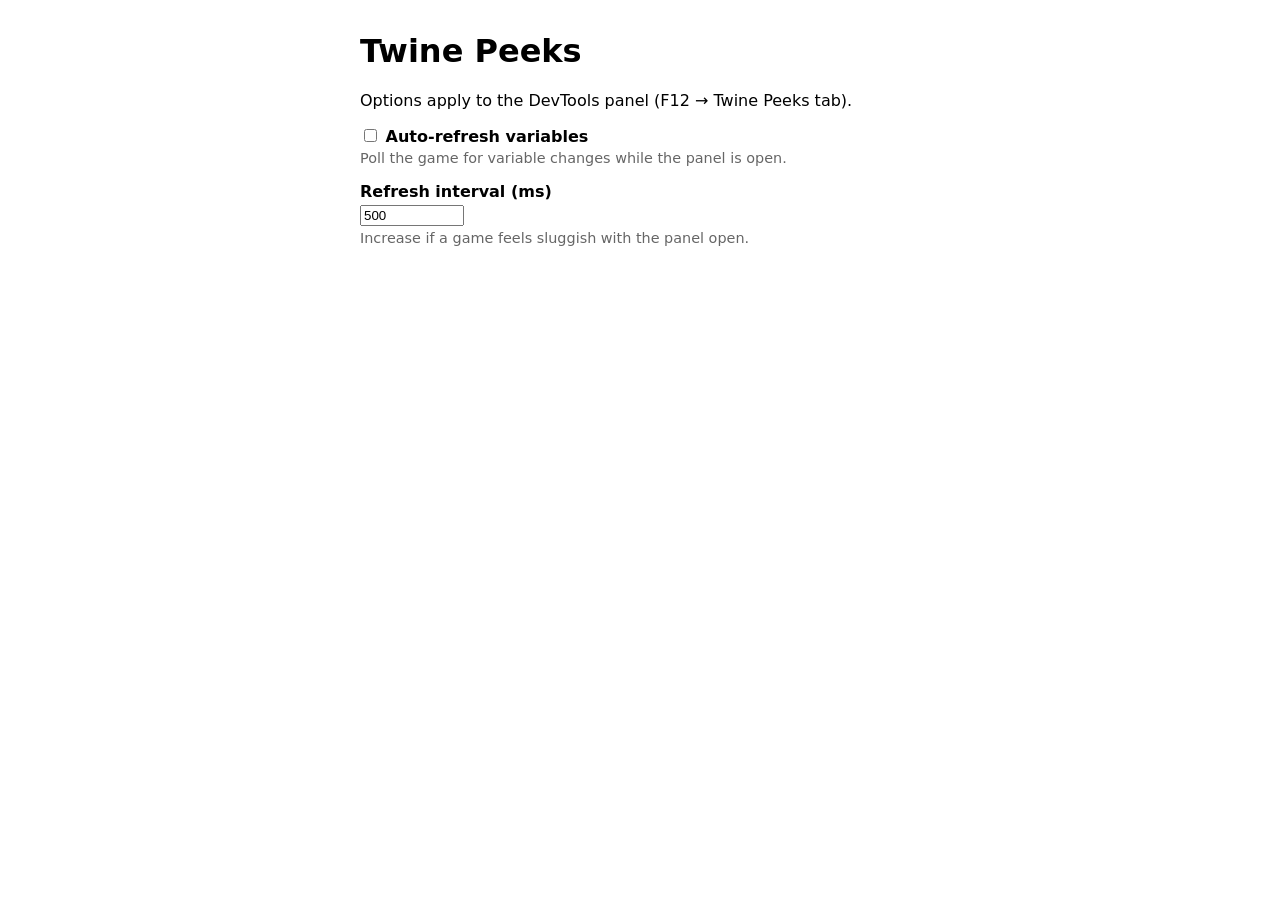
<file: extension/options.html>
<!doctype html>
<html lang="en">
<head>
  <meta charset="UTF-8"/>
  <title>Twine Peeks — Options</title>
  <style>
    body { font-family: system-ui, sans-serif; max-width: 560px; margin: 2rem auto; padding: 0 1rem; }
    label { display: block; margin: 1rem 0 0.25rem; font-weight: 600; }
    input[type="number"] { width: 6rem; }
    p.hint { color: #666; font-size: 0.9rem; margin-top: 0.25rem; }
  </style>
</head>
<body>
  <h1>Twine Peeks</h1>
  <p>Options apply to the DevTools panel (F12 → Twine Peeks tab).</p>

  <label>
    <input type="checkbox" id="autoRefresh"/>
    Auto-refresh variables
  </label>
  <p class="hint">Poll the game for variable changes while the panel is open.</p>

  <label for="refreshInterval">Refresh interval (ms)</label>
  <input type="number" id="refreshInterval" min="100" max="10000" step="100" value="500"/>
  <p class="hint">Increase if a game feels sluggish with the panel open.</p>

  <script src="options.js"></script>
</body>
</html>
</file>
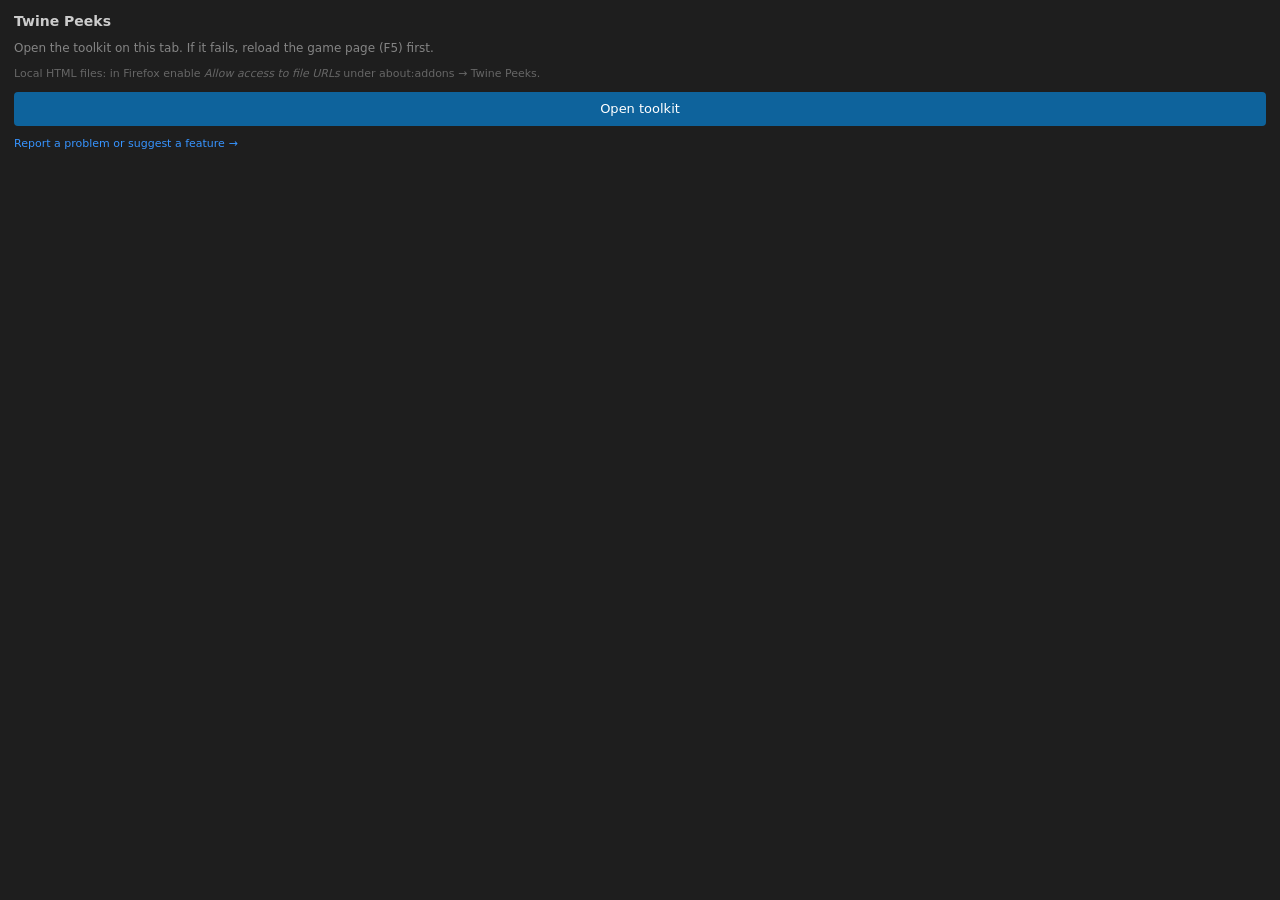
<file: extension/popup.html>
<!doctype html>
<html lang="en">
<head>
  <meta charset="UTF-8"/>
  <title>Twine Peeks</title>
  <style>
    body {
      margin: 0;
      padding: 12px 14px;
      font: 13px/1.4 "Segoe UI", system-ui, sans-serif;
      background: #1e1e1e;
      color: #ccc;
      min-width: 220px;
    }
    h1 { font-size: 14px; margin: 0 0 8px; font-weight: 600; }
    p { margin: 0 0 10px; font-size: 12px; color: #858585; }
    button {
      width: 100%;
      padding: 8px 12px;
      background: #0e639c;
      border: none;
      border-radius: 4px;
      color: #fff;
      cursor: pointer;
      font: inherit;
    }
    button:hover { background: #3794ff; }
    .err { color: #f48771; font-size: 12px; margin-top: 8px; display: none; }
  </style>
</head>
<body>
  <h1>Twine Peeks</h1>
  <p>Open the toolkit on this tab. If it fails, reload the game page (F5) first.</p>
  <p style="font-size:11px;color:#666">Local HTML files: in Firefox enable <em>Allow access to file URLs</em> under about:addons → Twine Peeks.</p>
  <button type="button" id="open">Open toolkit</button>
  <p class="err" id="err">Could not reach this page — reload the game tab first.</p>
  <p style="margin:10px 0 0;font-size:11px"><a href="https://github.com/joenb33/twine-peeks/issues/new/choose" target="_blank" rel="noopener" style="color:#3794ff;text-decoration:none">Report a problem or suggest a feature →</a></p>
  <script src="popup.js"></script>
</body>
</html>
</file>
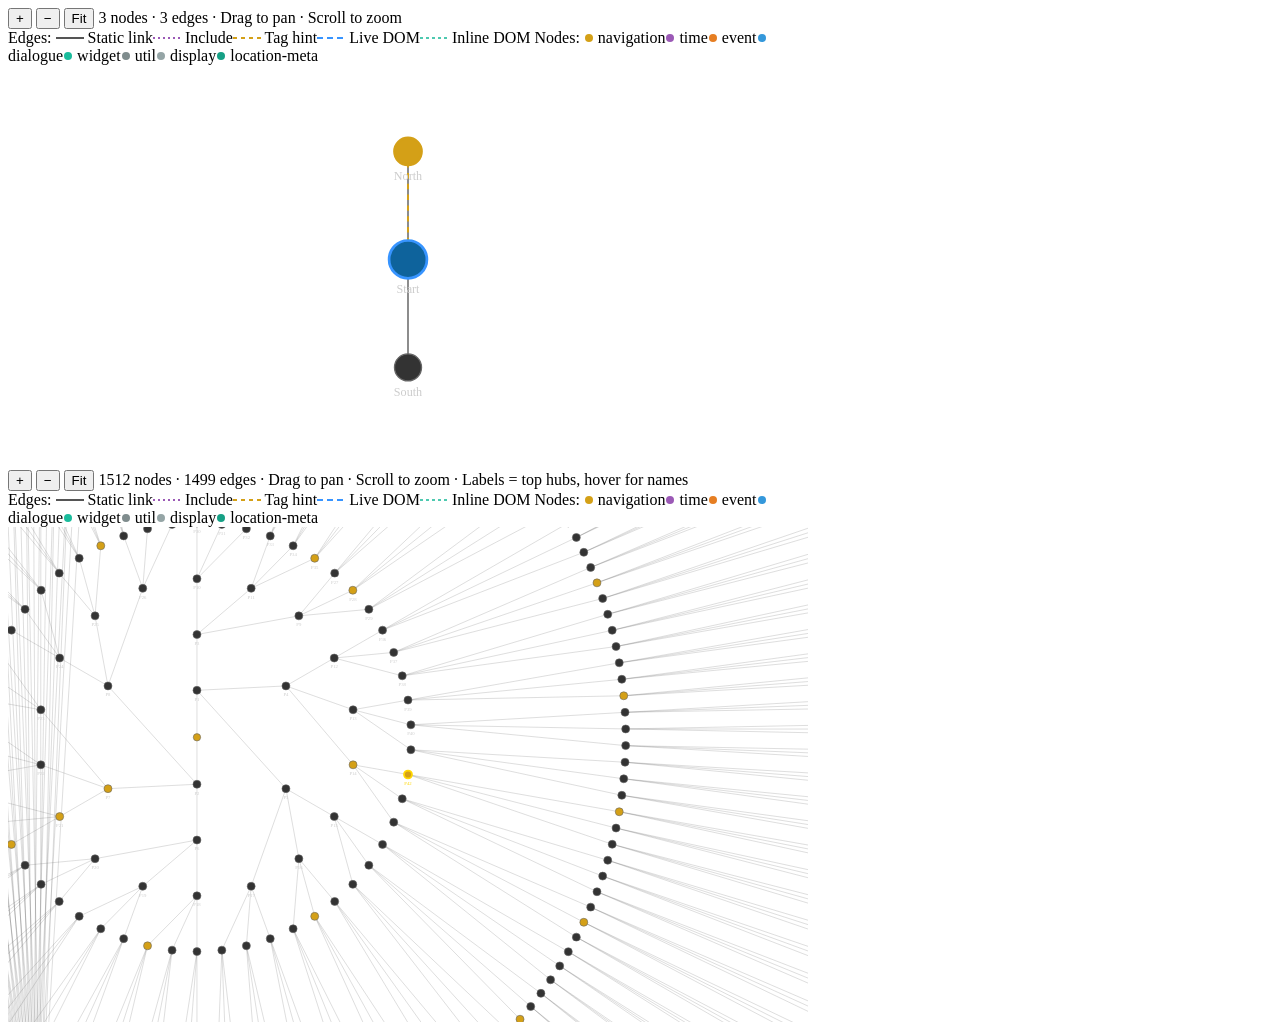
<file: tests/test-graphviz.html>
<!doctype html>
<html lang="en">
<head><meta charset="utf-8"/><title>Graph viz test</title></head>
<body>
<div id="host-small" style="width:800px"></div>
<div id="host-large" style="width:800px"></div>
<script type="module">
  import { renderStoryGraph } from "../extension/content/graph-viz.js";

  // Small neighborhood graph (per-line edges, arrows, labels).
  const smallNodes = [
    { id: "Start", tags: [], primaryCategory: "other", degree: 2 },
    { id: "North", tags: ["location"], primaryCategory: "navigation", isLocationHub: true, degree: 2 },
    { id: "South", tags: [], primaryCategory: "other", degree: 1 },
  ];
  const smallEdges = [
    { from: "Start", to: "North", type: "static", label: "n" },
    { from: "Start", to: "South", type: "static", label: "s" },
    { from: "North", to: "Start", type: "tag-goto", label: "back" },
  ];
  const smallRes = renderStoryGraph(document.getElementById("host-small"), { nodes: smallNodes, edges: smallEdges }, {
    center: "Start",
    onNodeClick: (n) => { window.__clicked = n; },
  });

  // Large graph: tree of 1500 nodes → batched paths, hub labels, radial layout.
  const nodes = [];
  const edges = [];
  for (let i = 0; i < 1500; i++) {
    nodes.push({ id: "P" + i, tags: [], primaryCategory: i % 7 === 0 ? "navigation" : "other" });
  }
  for (let i = 1; i < 1500; i++) {
    edges.push({ from: "P" + Math.floor(i / 3), to: "P" + i, type: "static", label: "L" });
  }
  // A few disconnected nodes.
  for (let i = 0; i < 12; i++) nodes.push({ id: "Iso" + i, tags: [], primaryCategory: "other" });

  const t0 = performance.now();
  const largeRes = renderStoryGraph(document.getElementById("host-large"), { nodes, edges, startPassage: "P0" }, {
    highlightQuery: "P42",
  });
  const renderMs = performance.now() - t0;

  const largeSvg = document.querySelectorAll("#host-large svg path").length;
  window.__gv = {
    smallHasCleanup: typeof smallRes.cleanup === "function",
    smallCircles: document.querySelectorAll("#host-small svg circle").length,
    smallLines: document.querySelectorAll("#host-small svg line").length,
    largeMatchCount: largeRes.matchCount,
    largeBatchedPaths: largeSvg,
    largeLines: document.querySelectorAll("#host-large svg line").length,
    largeCircles: document.querySelectorAll("#host-large svg circle").length,
    largeLabels: document.querySelectorAll("#host-large svg text").length,
    renderMs: Math.round(renderMs),
  };
  largeRes.cleanup();
  smallRes.cleanup();
</script>
</body>
</html>
</file>
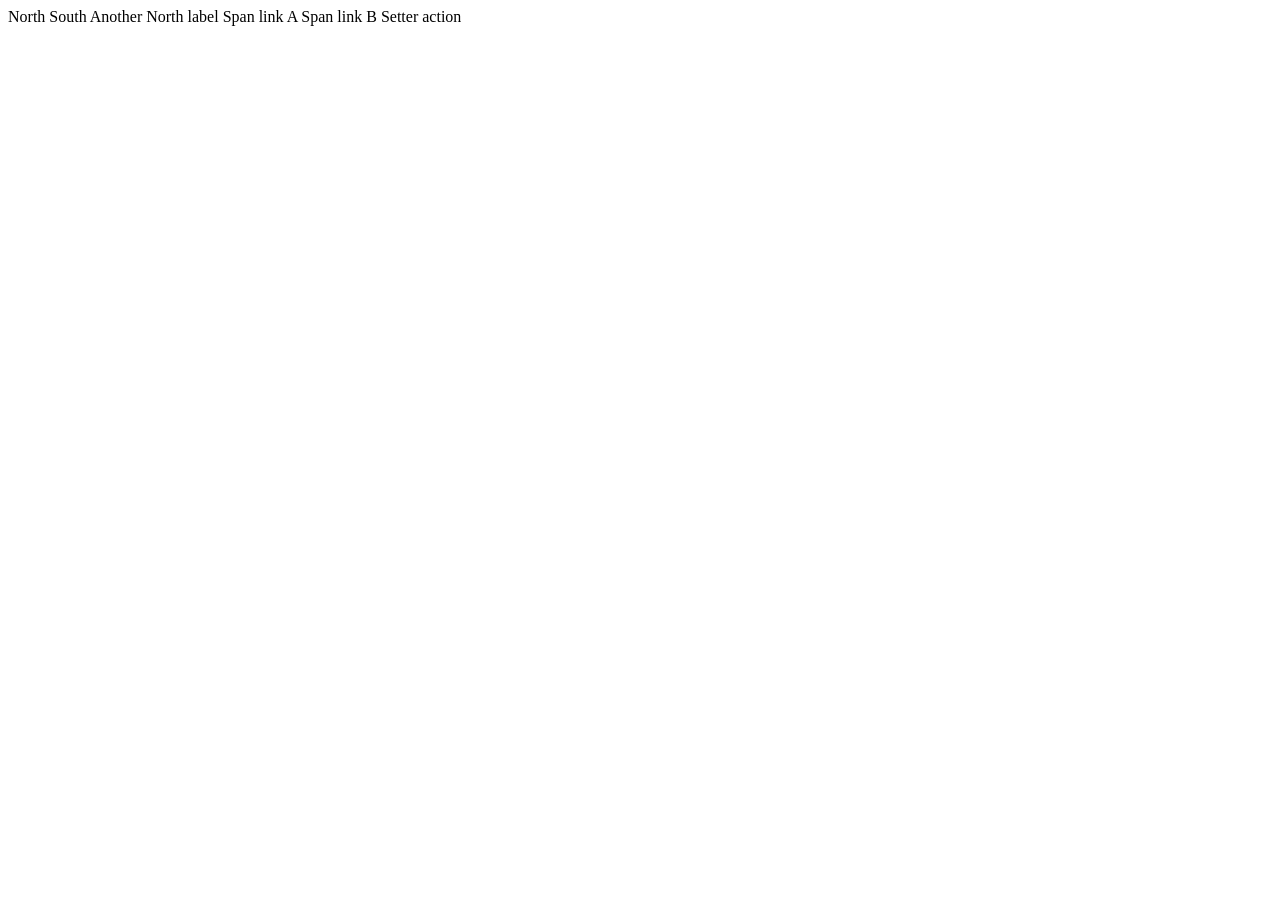
<file: tests/test-injected.html>
<!doctype html>
<html lang="en">
<head>
  <meta charset="utf-8"/>
  <title>Injected API test</title>
  <meta name="twine-story-format" content="SugarCube"/>
  <meta name="twine-story-format-version" content="2.36.1"/>
</head>
<body>
<tw-storydata name="TestStory" startnode="1" ifid="TEST-IFID" hidden>
  <tw-passagedata pid="1" name="Start" tags="">Go [[North]] or [[South]] &lt;&lt;set $gold to 5&gt;&gt; &lt;&lt;if $gold gt 3&gt;&gt;rich&lt;&lt;/if&gt;&gt;</tw-passagedata>
  <tw-passagedata pid="2" name="North" tags="location">A location hub. Back to [[Start]]</tw-passagedata>
  <tw-passagedata pid="3" name="South" tags="widget">&lt;&lt;widget "myWidget"&gt;&gt;w&lt;&lt;/widget&gt;&gt; Leads to [[Missing Passage]]</tw-passagedata>
  <tw-passagedata pid="4" name="Orphan" tags="">Nobody links here. Dead end too.</tw-passagedata>
</tw-storydata>

<div id="passages"><div class="passage">
  <a class="link-internal" data-passage="North">North</a>
  <a class="link-internal" data-passage="South">South</a>
  <a class="link-internal" data-passage="North">Another North label</a>
  <span class="link-internal" data-passage="South">Span link A</span>
  <span class="link-internal" data-passage="North">Span link B</span>
  <a class="link-internal" data-setter="$gold += 1">Setter action</a>
</div></div>

<script>
  // Minimal SugarCube 2 stand-in with the surfaces the tool touches.
  window.SugarCube = {
    State: {
      active: { variables: null },
      variables: null,
      temporary: { curr: 1 },
      history: [
        { title: "Start", variables: {} },
        { title: "North", variables: {} },
      ],
      activeIndex: 1,
      passage: "North",
      turns: 2,
    },
    Engine: {
      goTo: function (i) { window.__wentTo = i; },
      play: function (n) { window.__played = n; },
    },
    setup: {
      peopleList: { alice: { name: "Alice", friendship: 3, trust: 1 } },
      helperFn: function () {},
    },
    Config: { saves: { maxSlotSaves: 8 } },
    version: { title: "SugarCube 2.36.1" },
  };
  var vars = { gold: 5, name: "Ann", inv: ["sword", "rope"], flags: { metAlice: false, doorLocked: true } };
  window.SugarCube.State.active.variables = vars;
  window.SugarCube.State.variables = vars;

  // Custom tech the scanner should find.
  window.CustomGameSystem = { version: "9.9", things: [1, 2, 3] };
  class PersonHelper { greet() { return "hi"; } }
  window.PersonHelper = PersonHelper;
</script>
<script src="../extension/injected/adapters.js"></script>
<script src="../extension/injected/state-utils.js"></script>
<script src="../extension/injected/page-api.js"></script>
<script>
  var pending = {};
  var seq = 0;
  window.addEventListener("message", function (ev) {
    var d = ev.data;
    if (!d || d.source !== "twine-devtools-response") return;
    var cb = pending[d.id];
    if (cb) { delete pending[d.id]; cb(d); }
  });
  window.callPage = function (method, args) {
    return new Promise(function (resolve) {
      var id = "t" + (++seq);
      pending[id] = function (d) {
        resolve(d.error ? { __error: d.error } : d.result);
      };
      window.postMessage({ source: "twine-devtools-request", id: id, method: method, args: args || {} }, "*");
    });
  };
  window.runTests = async function () {
    var out = {};
    out.ping = await callPage("ping");
    out.detectLite = await callPage("detectLite");
    out.meta = await callPage("getMeta");
    out.passageList = await callPage("getPassageList");
    out.graph = await callPage("getStoryGraph", {});
    out.visual = await callPage("getGraphForVisual", { center: "Start", depth: 2 });
    out.domLinks = await callPage("getCurrentDomLinks");
    out.tech = await callPage("getFormatTech");
    out.history = await callPage("getHistory");
    out.restore = await callPage("restoreHistory", { index: 0 });
    out.wentTo = window.__wentTo;
    out.analysis = await callPage("getStoryAnalysis");
    out.search = await callPage("globalSearch", { query: "gold" });
    out.variables = await callPage("getVariables");
    out.setVar = await callPage("setVariable", { path: ["gold"], value: "42", type: "number" });
    out.goldAfter = vars.gold;
    out.passageDetail = await callPage("getPassageDetail", { name: "South" });
    return out;
  };
</script>
</body>
</html>
</file>
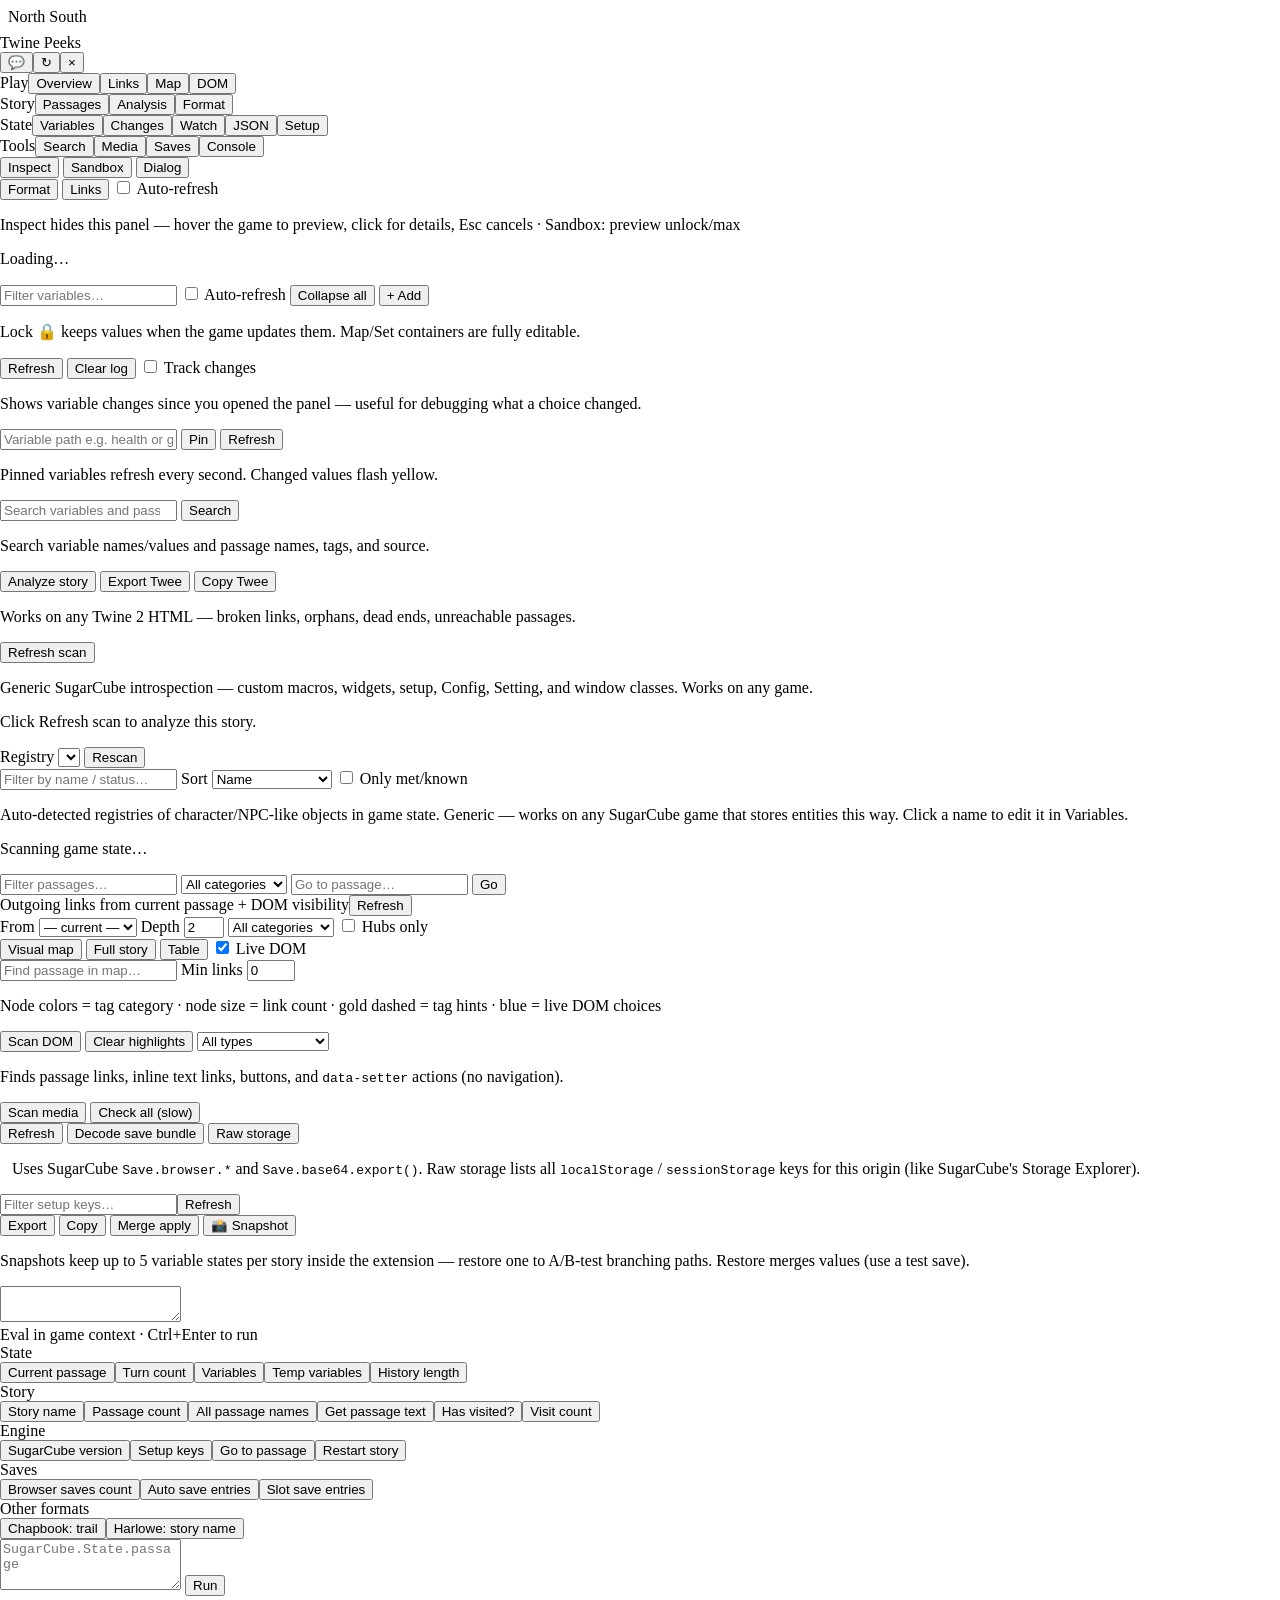
<file: tests/test-overlay.html>
<!doctype html>
<html lang="en">
<head>
  <meta charset="utf-8"/>
  <title>Overlay integration test</title>
  <meta name="twine-story-format" content="SugarCube"/>
  <meta name="twine-story-format-version" content="2.36.1"/>
</head>
<body>
<tw-storydata name="OverlayTest" startnode="1" ifid="TEST-IFID" hidden>
  <tw-passagedata pid="1" name="Start" tags="">Go [[North]] or [[South]] &lt;&lt;set $gold to 5&gt;&gt;</tw-passagedata>
  <tw-passagedata pid="2" name="North" tags="location">Back to [[Start]]</tw-passagedata>
  <tw-passagedata pid="3" name="South" tags="">Also [[Start]]</tw-passagedata>
</tw-storydata>
<div id="passages"><div class="passage">
  <a class="link-internal" data-passage="North">North</a>
  <a class="link-internal" data-passage="South">South</a>
</div></div>

<script>
  window.SugarCube = {
    State: {
      active: { variables: null },
      variables: null,
      temporary: {},
      history: [{ title: "Start", variables: {} }],
      activeIndex: 0,
      passage: "Start",
      turns: 1,
    },
    Engine: { goTo: function () {}, play: function (n) { window.__played = n; } },
    setup: {},
    version: { title: "SugarCube 2.36.1" },
  };
  var vars = { gold: 5, player: { name: "Ann", hp: 10 } };
  window.SugarCube.State.active.variables = vars;
  window.SugarCube.State.variables = vars;

  // Extension API stub — enough for overlay.js and its imports.
  window.chrome = {
    runtime: { getURL: function (p) { return "/extension/" + p; } },
    storage: {
      local: {
        _data: {},
        get: function (def, cb) {
          var out = {};
          Object.keys(def).forEach(function (k) {
            out[k] = Object.prototype.hasOwnProperty.call(this._data, k) ? this._data[k] : def[k];
          }, this);
          cb(out);
        },
        set: function (v, cb) {
          Object.assign(this._data, v);
          if (cb) cb();
        },
      },
    },
  };
</script>
<script src="../extension/injected/adapters.js"></script>
<script src="../extension/injected/state-utils.js"></script>
<script src="../extension/injected/page-api.js"></script>
<script type="module">
  import { initBridge } from "../extension/content/bridge.js";
  import { TwineToolkitOverlay } from "../extension/content/overlay.js";

  initBridge(() => {});
  const overlay = new TwineToolkitOverlay(() => { window.__closed = true; });
  window.__overlay = overlay;
  window.__ready = true;
</script>
</body>
</html>
</file>
